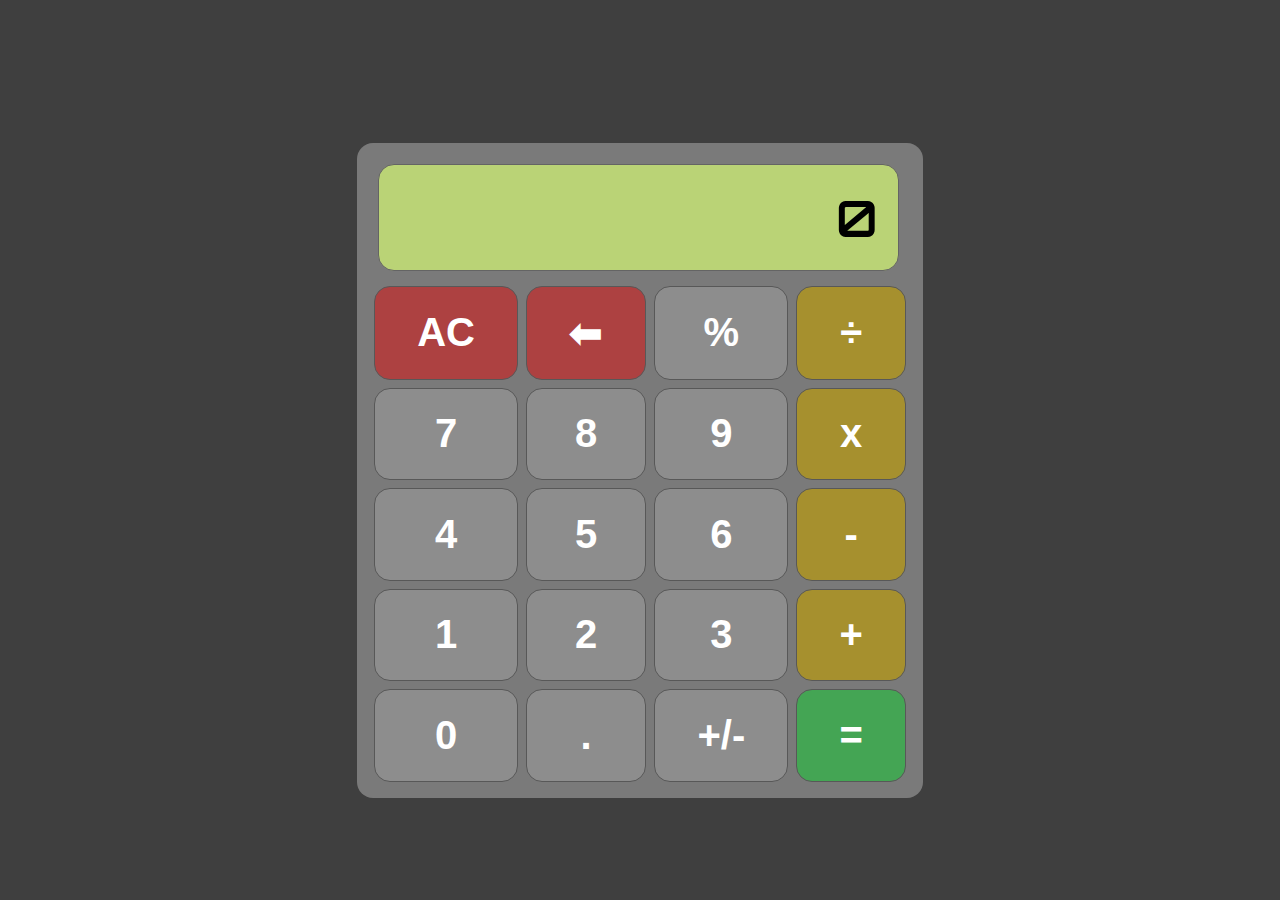
<file: index.html>
<!doctype html>

<!-- by wblachut 06.2020 
  
  to do:  
  Add Keyboard support ??????? 
  add hidden function to fibbonaci?
-->

<html lang="en">
  <head><title>Calculator 🔢 WB</title>
    <link rel="stylesheet" type="text/css" href="style.css">
    <link rel="stylesheet" href="https://fonts.googleapis.com/css?family=Orbitron">
  </head>
  <body>
    <div class="container">
      <div class="input-div" id="calc-div"> 
        <input id="calc-view" placeholder="0" value="0" readonly>
    </div>
        <button class="important-btn" id="clr-btn">AC</button>
        <button class="important-btn" id="back-btn">⬅</button>
        
        <button id="perc-btn">%</button>
        <button class="opr-btn" id="div-btn" value="/">÷</button>
        <button class="opr-btn" id="mlt-btn" value="*">x</button>
        <button class="opr-btn" id="sub-btn" value="-">-</button>
        <button class="opr-btn" id="add-btn" value="+">+</button>
        
        <button class="eval-btn" id="eql-btn" value="=">=</button>
        
        <button class="num-btn" id="seven" value="7">7</button>
        <button class="num-btn" id="eight" value="8">8</button>
        <button class="num-btn" id="nine" value="9">9</button>
        <button class="num-btn" id="four" value="4">4</button>
        <button class="num-btn" id="five" value="5">5</button>
        <button class="num-btn" id="six" value="6">6</button>
        <button class="num-btn" id="one" value="1">1</button>
        <button class="num-btn" id="two" value="2">2</button>
        <button class="num-btn" id="three" value="3">3</button>
        <button class="num-btn" id="zero" value="0">0</button>
        <button class="num-btn" id="dec-btn" value=".">.</button>
        <button class="num-btn" id="plusminus-btn" value="+/-">+/-</button>
    </div>
</body>

<script>

function fibonacci(sequenceNumber) {
    sequence = [1, 1];
    for (let i = 2; i < sequenceNumber; i++) {
        sequenceSum = sequence[i-1] + sequence[i-2];
        sequence.push(sequenceSum)
    } return sequence;
}
// cacl ##############################################################################
    calc = {
add: function (a,b) {
  return a+b; },
subtract: function (a,b) {
  return a-b; },
sum: function (list) {
  return list.reduce((a, b) => a + b, 0); },
multiply: function (a,b) {
return a*b; },
divide: (a,b) => (b == 0) ? 'ERROR' : a / b,
power: function (a,b) {
  result = a**b
return result; },
percent: function (a) {
return a / 100; }, 
negative: function (a) {
return (-a); },
factorial: function (n) {
    factorials = [1, 1];
    for (let i = 2; i <= n; i++) {
        result = factorials[i-1] * i;
        factorials.push(result)
    }return factorials[n];
}} // end of calc #########################################################################

function operate(operator, a, b) {
switch (operator) {
  case '+':
      return result = calc.add(+a,+b);
   break;
  case '-':
      return result = calc.subtract(a,b);
    break;
  case '*':
      return result = calc.multiply(a,b);
   break;
  case '/':
      return result = calc.divide(a,b);
    break;
  case '++':
      return result = calc.sum(a);
   break;
  case '**':
      return result = calc.power(a,b);
    break;
  case '!':
      return result = calc.factorial(a,b);
   break;
  case '%':
      return result = calc.percent(a);
    break;
    case '+/-':
      return result = calc.negative(a);
   break;
}}

const view = document.querySelector('#calc-view');
const numberButtons = document.querySelectorAll('.num-btn');
const operationButtons = document.querySelectorAll('.opr-btn');
const evaluateButton = document.querySelector('.eval-btn');
const clearButton = document.querySelector('#clr-btn');
const backspaceButton = document.querySelector('#back-btn');
const percentButton = document.querySelector('#perc-btn');

numberButtons.forEach(numberButton => numberButton.addEventListener('click', populateDisplay));
operationButtons.forEach(operationButton => operationButton.addEventListener('click', addOperationMark));
evaluateButton.addEventListener('click', evaluate);
clearButton.addEventListener('click', clearDisplay);
backspaceButton.addEventListener('click', deleteLast);
percentButton.addEventListener('click', percentageValue);

let previousOperand = '';
let currentOperand = '';
let operatorMemory = undefined;
let operationClicked = false;
let operationEvaluated = false;

function populateDisplay() {
  if (operationClicked == true && this.value !== '+/-') {
    view.value = 0; }
  if (view.value.length > 9) {
    return
  } else if (view.value > 999999999) {
    view.value = 999999999;
  } else if (view.value == 0 && this.value !== '+/-') {
    view.value = this.value;
  } else if (view.value.includes('.') && this.value == '.') {
    return
  } else if (this.value == '+/-') {
    view.value = 0 - (+view.value);
    operationEvaluated == true;
  } else {
    view.value = (view.value) + (this.value);
  }
  currentOperand = (view.value);
  operationClicked = false;
  operationEvaluated = false;
return
}

function addOperationMark() {
  if (operationEvaluated == false && operatorMemory !== undefined) {
    console.log('here')
    evaluate();

    console.log(`previousOperand =  ${previousOperand} now !!`);
    view.value = previousOperand;
    operatorMemory = this.value;
  } else if (operationEvaluated == true || operatorMemory !== undefined) {
    previousOperand = +view.value
    operatorMemory = this.value;
    operationClicked = true;
  } else {
  operatorMemory = this.value;
  operationClicked = true;
  previousOperand = +currentOperand;
   } console.log(`previousOperand =  ${previousOperand},  ${operatorMemory}, currentOperand = ${currentOperand}`);
}

function clearDisplay(e) {
  view.value = '';
  currentOperand = '';
  previousOperand = '';
  operatorMemory = undefined;
}

function deleteLast(e) {
  view.value = view.value.slice(0,-1);
  currentOperand = view.value.slice(0,-1);
  operatorMemory = undefined;
}

function evaluate() {
  if (operatorMemory !== undefined) {
  [operator, a, b] = [operatorMemory, previousOperand, currentOperand];
  previousOperand = +operate(operator, a, b);
  view.value = previousOperand;
  operationClicked = true;
  operationEvaluated = true;
  }
  if (view.value.length > 9) {
    view.value = (+view.value).toPrecision(7); 
  }
  console.log(`previousOperand =  ${previousOperand},  ${operatorMemory}, currentOperand = ${currentOperand}`);

}
function percentageValue() {
  previousOperand = currentOperand;
  currentOperand = view.value / 100;
  view.value = view.value / 100;
  previousOperand = 0;
  operationClicked = false;
  operatorMemory = undefined;
}
</script>

</html>
</file>
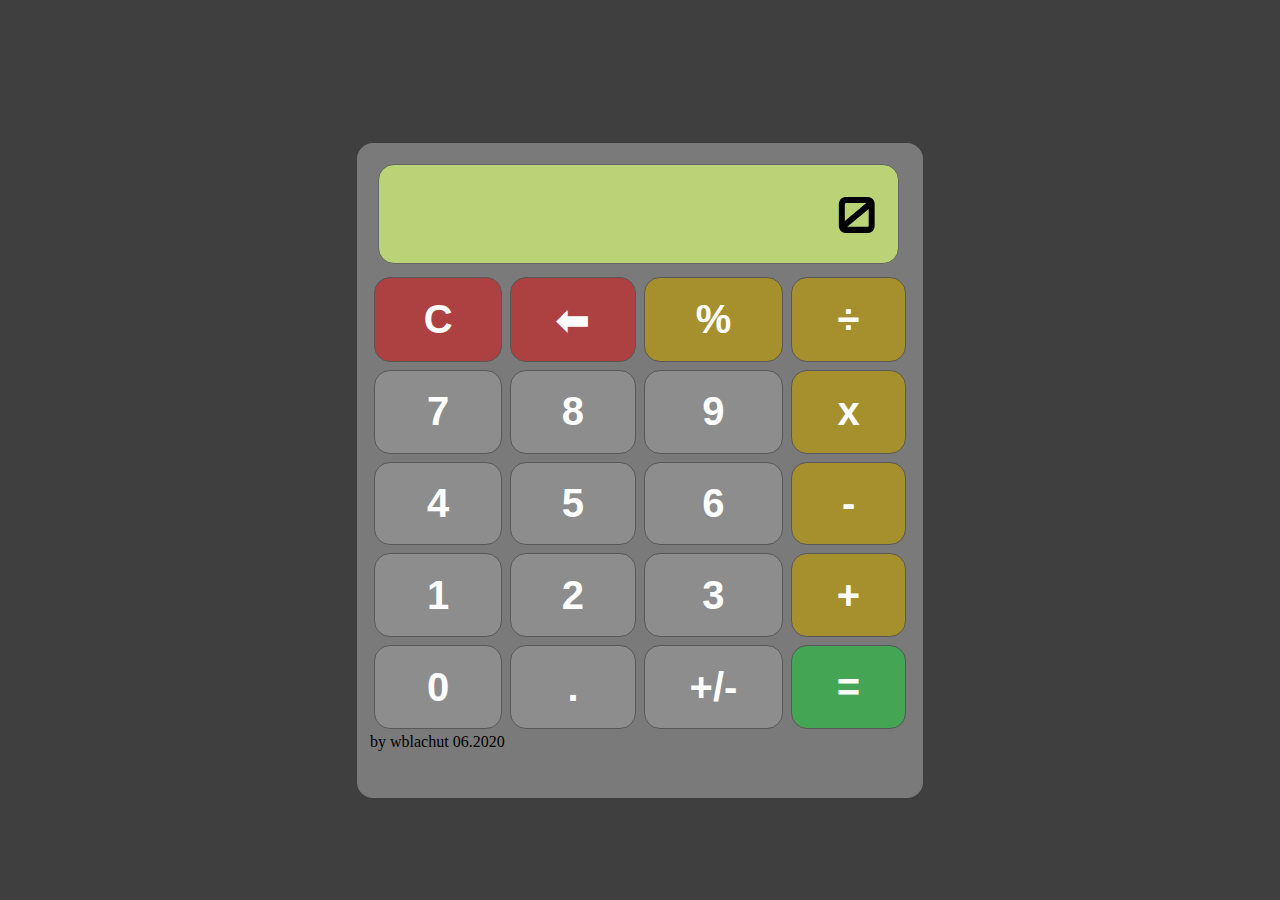
<file: calculator/index.html>
<!doctype html>
<html lang="en">
  <head><title>Calculator ♾ WB(The Odin Project)</title>
    <link rel="stylesheet" type="text/css" href="style.css">
    <link rel="stylesheet" href="https://fonts.googleapis.com/css?family=Orbitron">
  </head>
  <body>
    <div class="container">
      <div class="input-div" id="calc-div"> 
        <input id="calc-view" placeholder="0" value="0" readonly>
    </div>
        <button class="important-btn" id="clr-btn">C</button>
        <button class="important-btn" id="back-btn">⬅</button>
        
        <button class="opr-btn" id="perc-btn">%</button>
        <button class="opr-btn" id="div-btn" value="/">÷</button>
        <button class="opr-btn" id="mlt-btn" value="*">x</button>
        <button class="opr-btn" id="sub-btn" value="-">-</button>
        <button class="opr-btn" id="add-btn" value="+">+</button>
        
        <button class="eval-btn" id="eql-btn" value="=">=</button>
        
        <button class="num-btn" id="seven" value="7">7</button>
        <button class="num-btn" id="eight" value="8">8</button>
        <button class="num-btn" id="nine" value="9">9</button>
        <button class="num-btn" id="four" value="4">4</button>
        <button class="num-btn" id="five" value="5">5</button>
        <button class="num-btn" id="six" value="6">6</button>
        <button class="num-btn" id="one" value="1">1</button>
        <button class="num-btn" id="two" value="2">2</button>
        <button class="num-btn" id="three" value="3">3</button>
        <button class="num-btn" id="zero" value="0">0</button>
        <button class="num-btn" id="dec-btn" value=".">.</button>
        <button class="num-btn" id="plusminus-btn" value="+/-">+/-</button>

        by wblachut 06.2020
    </div>
</body>

<script>
const view = document.querySelector('#calc-view');
const numberButtons = document.querySelectorAll('.num-btn');
const operationButtons = document.querySelectorAll('.opr-btn');
const evaluateButton = document.querySelector('.eval-btn');
const clearButton = document.querySelector('#clr-btn');
const backspaceButton = document.querySelector('#back-btn');

numberButtons.forEach(numberButton => numberButton.addEventListener('click', populateDisplay));
operationButtons.forEach(operationButton => operationButton.addEventListener('click', addOperationMark));
// evaluateButton.addEventListener('click', operate;
clearButton.addEventListener('click', clearDisplay);
backspaceButton.addEventListener('click', deleteLast);

function fibonacci(sequenceNumber) {
    sequence = [1, 1];
    for (let i = 2; i < sequenceNumber; i++) {
        sequenceSum = sequence[i-1] + sequence[i-2];
        sequence.push(sequenceSum)
    }
    return sequence;
}

// cacl ###########################################
    calc = {

add: function (a,b) {
  return a+b; },

subtract: function (a,b) {
  return a-b; },

sum: function (list) {
  return list.reduce((a, b) => a + b, 0); },

multiply: function (a,b) {
return a*b; },

divide: (a,b) => (b == 0) ? 'ERROR' : a / b,

power: function (a,b) {
  result = a**b
return result; },

percent: function (a) {
return a / 100; }, 

negative: function (a) {
return (-a); },

factorial: function (n) {
    factorials = [1, 1];
    for (let i = 2; i <= n; i++) {
        result = factorials[i-1] * i;
        factorials.push(result)
    }return factorials[n];
},
} // end of calc #############################

function operate() {
  operator = operatorMemory;
  a = calcMemory;
  b = viewMemory;
switch (operator) {
  case '+':
      return calc.add(a,b);
   break;
  case '-':
      return calc.subtract(a,b);
    break;
  case '*':
      return calc.multiply(a,b);
   break;
  case '/':
      return calc.divide(a,b);
    break;
  case '++':
      return calc.sum(a);
   break;
  case '**':
      return calc.power(a,b);
    break;
  case '!':
      return calc.factorial(a,b);
   break;
  case '%':
      return calc.percent(a);
    break;
    case '+/-':
      return calc.negative(a);
   break;
}
 view.value = operate();
}

let calcMemory = '';
let viewMemory = '';
let opperationClicked = false;

function populateDisplay() {
  viewMemory = '';
  if (opperationClicked == true) {
    view.value = 0; }
  if (view.value.length > 9) {
    return
  } else if (view.value > 999999999) {
    view.value = 999999999;
  } else if (view.value == 0) {
    view.value = this.value;
  } else if (view.value.includes('.') && this.value == '.') {
    return
  } else if (this.value == '+/-') {
    view.value = - (view.value);
  } else {
    view.value = view.value + this.value;
  }
  viewMemory = view.value;
  opperationClicked = false;
return viewMemory;
}


function addOperationMark() {
  operatorMemory = this.value;
  opperationClicked = true;
  calcMemory = viewMemory;
return operatorMemory, calcMemory
}

function clearDisplay(e) {
  view.value = 0;
  calcMemory = 0;
  opperationClicked = false;
}

function deleteLast(e) {
  view.value = view.value.slice(0,-1);

}
</script>

</html>
</file>
<file: style.css>
/* 
Use apple calculator as a reference point
*/
body {
  background-color: #3f3f3f;
}

::placeholder {
  color: rgb(0, 0, 0);
}
input {
  background-color: #bad376;
  border: 1px solid rgb(100,100,100);
  border-radius: 1rem;
  color: rgb(0, 0, 0);
  font: large helvetica;
  font-family: orbitron;
  font-weight: 600;
  margin: 8px;
  text-align: right;
  width: 92%;
  height: 82%;
  padding-right: 20px;
  font-size: 50px;
}

button {
  border: 1px solid #585858;
  color: rgb(255, 255, 255);
  font: bold large helvetica;
  /* text-shadow: 0 0 5px #000000; */
  font-size: 40px;
  outline: none;
  margin: 4px;
  border-radius: 1rem;
}

button:hover {
  background-color: firebrick;
}

.num-btn:hover, .dec-btn:hover, .plmin-btn:hover, #perc-btn:hover {
  background-color: rgb(179, 179, 179);
}

.opr-btn:hover {
  background-color: rgb(190, 180, 28);
}

#eql-btn {
  background-color: rgb(68, 165, 84);
}

#eql-btn:hover {
  background-color: rgb(0, 219, 55);
}

.container {
  background-color: rgb(122, 122, 122);
  height: 70vh;
  width: 60vh;
  display: grid;
  margin: auto;
  grid-template-columns: repeat(4, auto);
  row-gap: 0;
  column-gap: 0;
  border-radius: 1rem;
  padding: 1%;
  grid-template-areas:
      "input input input input"
      "clr sign perc div"
      "seven eight nine mult"
      "four five six minus"
      "one two three plus"
      "zro dec pm-btn eql";    
    position: relative;
    top: 15vh;
}
.important-btn {
  background-color: rgba(231, 0, 0, 0.466);
}
.num-btn, .dec-btn, .plmin-btn, #perc-btn {
  background-color: rgb(141, 141, 141);
}
.opr-btn:focus {
  background-color: rgb(190, 180, 28);
}
.opr-btn {
  background-color: rgba(187, 155, 11, 0.685);
}
.input-div {
  grid-area: input;
}

#calc-view {
  grid-area: input;
}

#div-btn {
  grid-area: div;
}
#mlt-btn {
  grid-area: mult;
}
#sub-btn {
  grid-area: minus;
}
#add-btn {
  grid-area: plus;
}
#eql-btn {
  grid-area: eql;
}
#zero {
  grid-area: zro;
}
#dec-btn {
  grid-area: dec;
}
</file>
<file: calculator/style.css>
/* 
Use apple calculator as a reference point
*/
body {
  background-color: #3f3f3f;
}

::placeholder {
  color: rgb(0, 0, 0);
}
input {
  background-color: #bad376;
  border: 1px solid rgb(100,100,100);
  border-radius: 1rem;
  color: rgb(0, 0, 0);
  font: large helvetica;
  font-family: orbitron;
  font-weight: 600;
  margin: 8px;
  text-align: right;
  width: 92%;
  height: 82%;
  padding-right: 20px;
  font-size: 50px;
}

button {
  border: 1px solid #585858;
  color: rgb(255, 255, 255);
  font: bold large helvetica;
  /* text-shadow: 0 0 5px #000000; */
  font-size: 40px;
  outline: none;
  margin: 4px;
  border-radius: 1rem;
}

button:hover {
  background-color: firebrick;
}

.num-btn:hover, .dec-btn:hover, .plmin-btn:hover {
  background-color: rgb(179, 179, 179);
}

.opr-btn:hover {
  background-color: rgb(190, 180, 28);
}

#eql-btn {
  background-color: rgb(68, 165, 84);
}

#eql-btn:hover {
  background-color: rgb(0, 219, 55);
}

.container {
  background-color: rgb(122, 122, 122);
  height: 70vh;
  width: 60vh;
  display: grid;
  margin: auto;
  grid-template-columns: repeat(4, auto);
  row-gap: 0;
  column-gap: 0;
  border-radius: 1rem;
  padding: 1%;
  grid-template-areas:
      "input input input input"
      "clr sign perc div"
      "seven eight nine mult"
      "four five six minus"
      "one two three plus"
      "zro dec pm-btn eql";    
    position: relative;
    top: 15vh;
}
.important-btn {
  background-color: rgba(231, 0, 0, 0.466);
}
.num-btn, .dec-btn, .plmin-btn {
  background-color: rgb(141, 141, 141);
}
.opr-btn:focus {
  background-color: rgb(190, 180, 28);
}
.opr-btn {
  background-color: rgba(187, 155, 11, 0.685);
}
.input-div {
  grid-area: input;
}

#calc-view {
  grid-area: input;
}

#div-btn {
  grid-area: div;
}
#mlt-btn {
  grid-area: mult;
}
#sub-btn {
  grid-area: minus;
}
#add-btn {
  grid-area: plus;
}
#eql-btn {
  grid-area: eql;
}
#zero {
  grid-area: zro;
}
#dec-btn {
  grid-area: dec;
}
</file>
